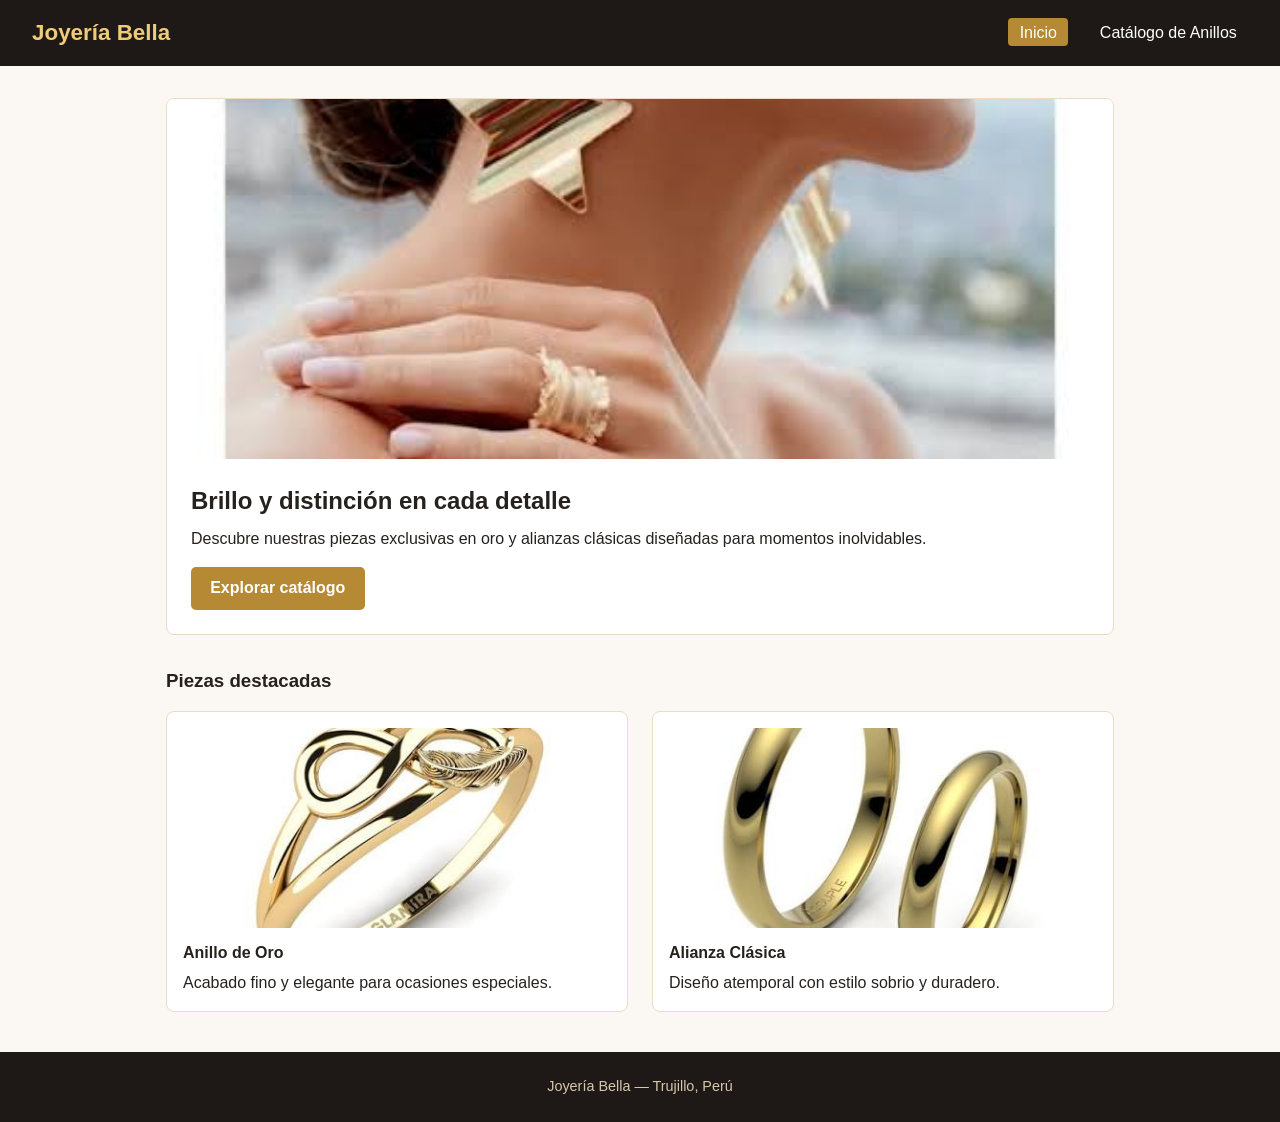
<file: index.html>
<!DOCTYPE html>
<html lang="es">
<head>
  <meta charset="UTF-8" />
  <meta name="viewport" content="width=device-width, initial-scale=1.0" />
  <title>Joyería Bella | Inicio</title>
  <link rel="stylesheet" href="coleccion-oro.css" />
</head>
<body>
  <header class="encabezado">
    <h1>Joyería Bella</h1>
    <nav class="menu">
      <a href="index.html" class="activo">Inicio</a>
      <a href="catalogo-anillos.html">Catálogo de Anillos</a>
    </nav>
  </header>

  <main class="contenedor">
    <section class="portada">
      <img src="img/portada.jpg" alt="Portada de Joyería Bella" class="img-portada" />
      <div class="portada-info">
        <h2>Brillo y distinción en cada detalle</h2>
        <p>Descubre nuestras piezas exclusivas en oro y alianzas clásicas diseñadas para momentos inolvidables.</p>
        <a href="catalogo-anillos.html" class="btn">Explorar catálogo</a>
      </div>
    </section>

    <section class="destacados">
      <h3>Piezas destacadas</h3>
      <div class="tarjetas">
        <article class="tarjeta">
          <img src="img/anillo-oro.jpg" alt="Anillo de Oro" />
          <h4>Anillo de Oro</h4>
          <p>Acabado fino y elegante para ocasiones especiales.</p>
        </article>
        <article class="tarjeta">
          <img src="img/alianza-clasica.jpg" alt="Alianza Clásica" />
          <h4>Alianza Clásica</h4>
          <p>Diseño atemporal con estilo sobrio y duradero.</p>
        </article>
      </div>
    </section>
  </main>

  <footer class="pie">
    <p>Joyería Bella — Trujillo, Perú</p>
  </footer>
</body>
</html>
</file>
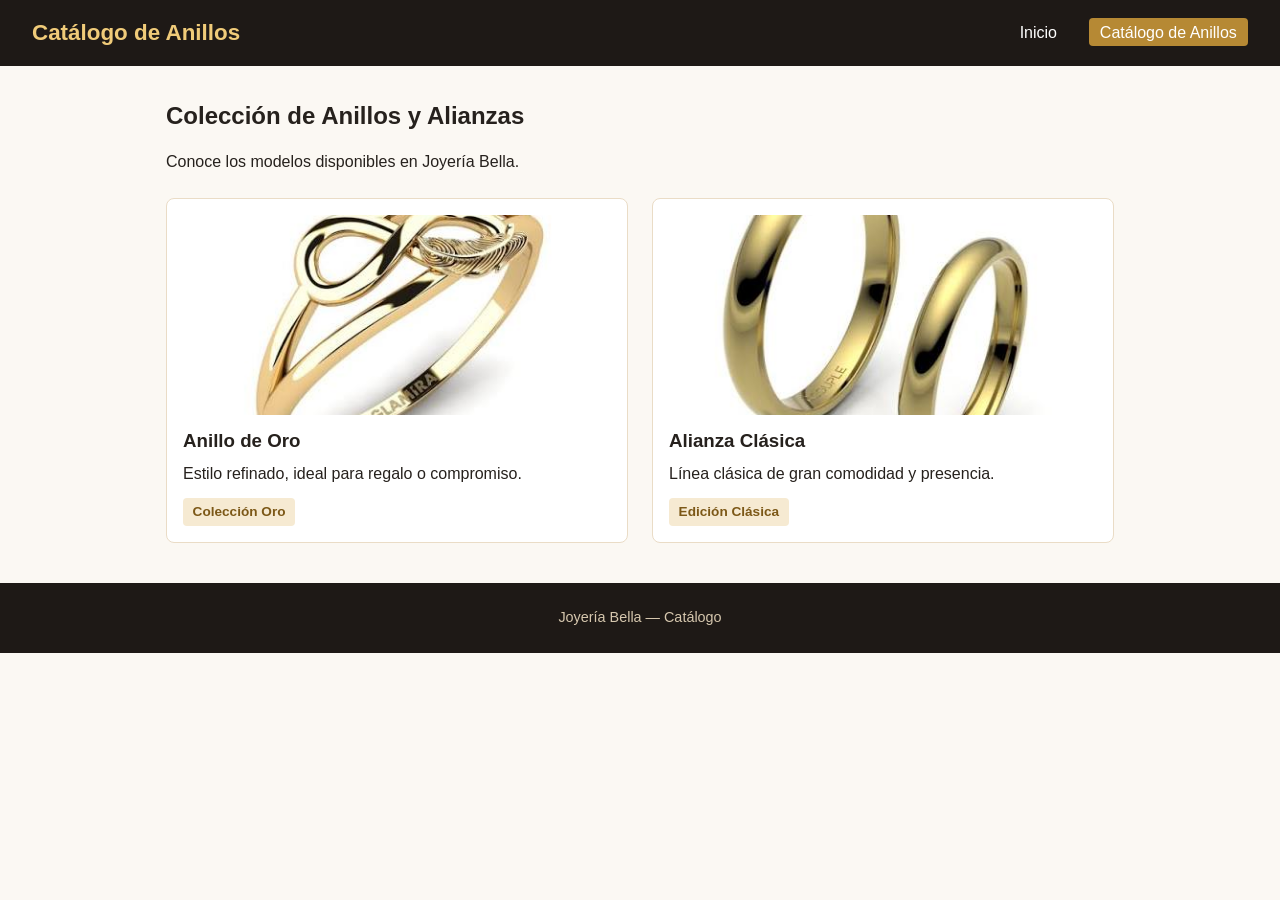
<file: catalogo-anillos.html>
<!DOCTYPE html>
<html lang="es">
<head>
  <meta charset="UTF-8" />
  <meta name="viewport" content="width=device-width, initial-scale=1.0" />
  <title>Catálogo de Anillos | Joyería Bella</title>
  <link rel="stylesheet" href="coleccion-oro.css" />
</head>
<body>
  <header class="encabezado">
    <h1>Catálogo de Anillos</h1>
    <nav class="menu">
      <a href="index.html">Inicio</a>
      <a href="catalogo-anillos.html" class="activo">Catálogo de Anillos</a>
    </nav>
  </header>

  <main class="contenedor">
    <section class="catalogo-cabecera">
      <h2>Colección de Anillos y Alianzas</h2>
      <p>Conoce los modelos disponibles en Joyería Bella.</p>
    </section>

    <section class="tarjetas">
      <article class="tarjeta">
        <img src="img/anillo-oro.jpg" alt="Anillo de Oro 18k" />
        <h3>Anillo de Oro</h3>
        <p>Estilo refinado, ideal para regalo o compromiso.</p>
        <span class="etiqueta">Colección Oro</span>
      </article>

      <article class="tarjeta">
        <img src="img/alianza-clasica.jpg" alt="Alianza Clásica" />
        <h3>Alianza Clásica</h3>
        <p>Línea clásica de gran comodidad y presencia.</p>
        <span class="etiqueta">Edición Clásica</span>
      </article>
    </section>
  </main>

  <footer class="pie">
    <p>Joyería Bella — Catálogo</p>
  </footer>
</body>
</html>
</file>
<file: coleccion-oro.css>
* {
  box-sizing: border-box;
  margin: 0;
  padding: 0;
}

body {
  font-family: Arial, sans-serif;
  background-color: #fbf8f3;
  color: #26211d;
  line-height: 1.5;
}

.encabezado {
  background-color: #1e1916;
  color: #ffffff;
  padding: 1rem 2rem;
  display: flex;
  justify-content: space-between;
  align-items: center;
  flex-wrap: wrap;
  gap: 1rem;
}

.encabezado h1 {
  font-size: 1.4rem;
  color: #f0cb79;
}

.menu a {
  color: #ffffff;
  text-decoration: none;
  margin-left: 1rem;
  padding: 0.35rem 0.7rem;
  border-radius: 4px;
}

.menu a:hover,
.menu a.activo {
  background-color: #b68934;
  color: #ffffff;
}

.contenedor {
  max-width: 980px;
  margin: 2rem auto;
  padding: 0 1rem;
}

.portada {
  background-color: #ffffff;
  border: 1px solid #eadcc6;
  border-radius: 8px;
  overflow: hidden;
  margin-bottom: 2rem;
}

.img-portada {
  width: 100%;
  max-height: 360px;
  object-fit: cover;
  display: block;
}

.portada-info {
  padding: 1.5rem;
}

.portada-info h2 {
  margin-bottom: 0.5rem;
  color: #26211d;
}

.btn {
  display: inline-block;
  margin-top: 1rem;
  background-color: #b68934;
  color: #ffffff;
  text-decoration: none;
  padding: 0.6rem 1.2rem;
  border-radius: 5px;
  font-weight: bold;
}

.btn:hover {
  background-color: #966e24;
}

.destacados h3,
.catalogo-cabecera h2 {
  margin-bottom: 1rem;
  color: #26211d;
}

.catalogo-cabecera {
  margin-bottom: 1.5rem;
}

.tarjetas {
  display: grid;
  grid-template-columns: repeat(auto-fit, minmax(260px, 1fr));
  gap: 1.5rem;
}

.tarjeta {
  background-color: #ffffff;
  border: 1px solid #eadcc6;
  border-radius: 8px;
  padding: 1rem;
}

.tarjeta img {
  width: 100%;
  height: 200px;
  object-fit: cover;
  border-radius: 6px;
  margin-bottom: 0.8rem;
  display: block;
}

.tarjeta h3,
.tarjeta h4 {
  margin-bottom: 0.4rem;
}

.etiqueta {
  display: inline-block;
  margin-top: 0.75rem;
  padding: 0.25rem 0.6rem;
  background-color: #f6ead2;
  color: #7c5817;
  border-radius: 4px;
  font-size: 0.85rem;
  font-weight: bold;
}

.pie {
  text-align: center;
  padding: 1.5rem;
  margin-top: 2.5rem;
  background-color: #1e1916;
  color: #d6c7ae;
  font-size: 0.9rem;
}
</file>
